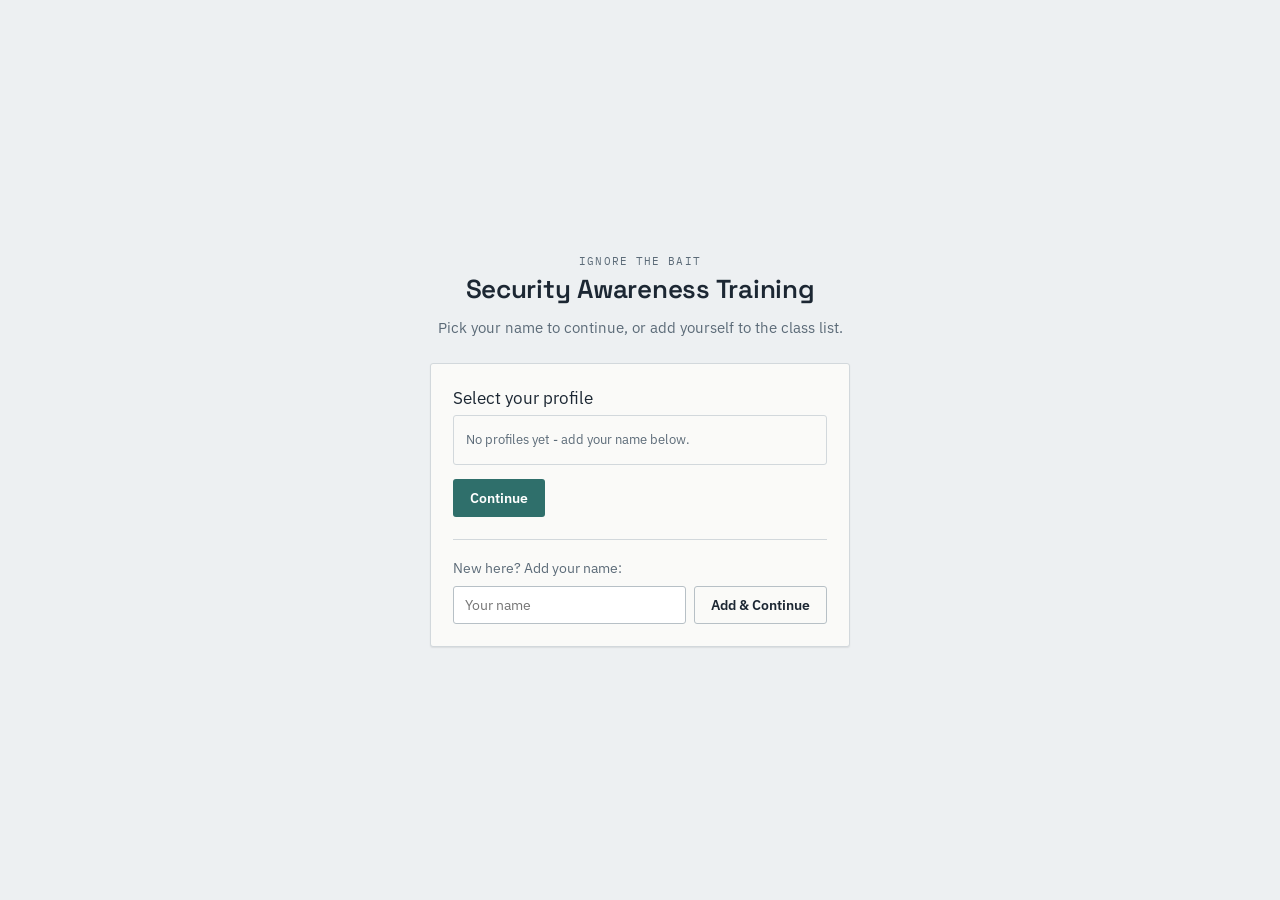
<file: index.html>
<!DOCTYPE html>
<html lang="en">
<head>
  <meta charset="UTF-8">
  <meta name="viewport" content="width=device-width, initial-scale=1.0">
  <title>Ignore The Bait — Security Awareness Training</title>
  <meta name="description" content="A free, browser-based phishing and social-engineering awareness trainer. Practice spotting phishing emails and handling manipulative phone calls.">

  <link rel="preconnect" href="https://fonts.googleapis.com">
  <link rel="preconnect" href="https://fonts.gstatic.com" crossorigin>
  <link href="https://fonts.googleapis.com/css2?family=Space+Grotesk:wght@500;600;700&family=IBM+Plex+Sans:wght@400;500;600;700&family=IBM+Plex+Mono:wght@400;500;600;700&display=swap" rel="stylesheet">

  <link rel="stylesheet" href="css/styles.css">
</head>
<body>
  <div id="app-root"></div>

  <!-- Content data (order matters: data before code that reads it) -->
  <script src="js/data/lessons.js"></script>
  <script src="js/data/quizBank.js"></script>
  <script src="js/data/stats.js"></script>
  <script src="js/data/vishingScenarios.js"></script>

  <!-- Core -->
  <script src="js/utils.js"></script>
  <script src="js/storage.js"></script>

  <!-- Screens -->
  <script src="js/screens/login.js"></script>
  <script src="js/screens/dashboard.js"></script>
  <script src="js/screens/lessons.js"></script>
  <script src="js/screens/quiz.js"></script>
  <script src="js/screens/vishing.js"></script>
  <script src="js/screens/progress.js"></script>

  <!-- App shell + boot -->
  <script src="js/app.js"></script>
  <script src="js/main.js"></script>
</body>
</html>
</file>
<file: css/styles.css>
/* ==========================================================================
   Ignore The Bait — design tokens & base styles
   Visual concept: a case-file / investigator's dossier. Content you review
   (emails, calls) reads like evidence; verdicts land as rubber-stamp marks.
   ========================================================================== */

:root {
  /* Palette */
  --bg: #EDF0F2;
  --bg-panel: #E2E7EA;
  --ink: #1C2733;
  --ink-muted: #5C6B78;
  --paper: #FAFAF8;
  --border: #D2D8DC;
  --border-strong: #B7C0C6;

  --accent: #2F6F6B;       /* teal — primary actions, "safe" verdicts */
  --accent-dark: #234F4C;
  --alert: #B23A2E;        /* red — phishing / compromised verdicts */
  --alert-dark: #8C2C22;
  --warn: #B9812E;         /* amber — medium difficulty, caution */

  --font-display: "Space Grotesk", "Segoe UI", sans-serif;
  --font-body: "IBM Plex Sans", "Segoe UI", sans-serif;
  --font-mono: "IBM Plex Mono", "Consolas", monospace;

  --radius: 3px;
  --shadow-card: 0 1px 2px rgba(28, 39, 51, 0.06), 0 1px 0 rgba(28, 39, 51, 0.03);
}

* { box-sizing: border-box; }

html, body {
  margin: 0;
  padding: 0;
  background: var(--bg);
  color: var(--ink);
  font-family: var(--font-body);
  font-size: 15px;
  line-height: 1.5;
  -webkit-font-smoothing: antialiased;
}

h1, h2, h3, h4 {
  font-family: var(--font-display);
  font-weight: 600;
  margin: 0;
  color: var(--ink);
  letter-spacing: -0.01em;
}

p { margin: 0; }

button {
  font-family: var(--font-body);
  cursor: pointer;
}

a { color: var(--accent-dark); }

::selection { background: #C7DAD8; }

/* Focus visibility */
button:focus-visible,
input:focus-visible,
[tabindex]:focus-visible {
  outline: 2px solid var(--accent);
  outline-offset: 2px;
}

/* ==========================================================================
   Layout shell
   ========================================================================== */

#app-root {
  min-height: 100vh;
  display: flex;
}

.app-shell {
  display: flex;
  width: 100%;
  min-height: 100vh;
}

.sidebar {
  width: 230px;
  flex-shrink: 0;
  background: var(--ink);
  color: #E7EBEE;
  display: flex;
  flex-direction: column;
  padding: 22px 0;
}

.sidebar-header {
  padding: 0 20px 20px;
  border-bottom: 1px solid rgba(255,255,255,0.1);
  margin-bottom: 12px;
}

.sidebar-brand {
  font-family: var(--font-display);
  font-size: 18px;
  font-weight: 700;
  color: #fff;
  line-height: 1.25;
}

.sidebar-brand .tag {
  font-family: var(--font-mono);
  font-size: 10px;
  letter-spacing: 0.08em;
  color: var(--warn);
  border: 1px solid var(--warn);
  padding: 1px 5px;
  border-radius: 2px;
  display: inline-block;
  margin-top: 6px;
}

.sidebar-user {
  font-family: var(--font-mono);
  font-size: 12px;
  color: #9AA8B3;
  margin-top: 6px;
}

.nav-list {
  list-style: none;
  padding: 0;
  margin: 0;
  flex: 1;
}

.nav-item button {
  width: 100%;
  text-align: left;
  background: none;
  border: none;
  color: #C6CDD3;
  font-size: 14px;
  padding: 12px 20px;
  border-left: 3px solid transparent;
  font-family: var(--font-body);
  transition: background 0.12s, color 0.12s;
}

.nav-item button:hover {
  background: rgba(255,255,255,0.06);
  color: #fff;
}

.nav-item button.active {
  background: rgba(255,255,255,0.08);
  color: #fff;
  border-left-color: var(--warn);
  font-weight: 600;
}

.sidebar-footer {
  padding: 14px 20px 0;
  border-top: 1px solid rgba(255,255,255,0.1);
}

.content-area {
  flex: 1;
  min-width: 0;
  padding: 34px 40px;
  overflow-y: auto;
}

/* ==========================================================================
   Typography helpers
   ========================================================================== */

.eyebrow {
  font-family: var(--font-mono);
  font-size: 11px;
  letter-spacing: 0.1em;
  text-transform: uppercase;
  color: var(--ink-muted);
}

.page-title {
  font-size: 26px;
  margin-bottom: 4px;
}

.page-subtitle {
  color: var(--ink-muted);
  font-size: 14.5px;
  margin-bottom: 22px;
  max-width: 640px;
}

.muted { color: var(--ink-muted); }

/* ==========================================================================
   Cards
   ========================================================================== */

.card {
  background: var(--paper);
  border: 1px solid var(--border);
  border-radius: var(--radius);
  box-shadow: var(--shadow-card);
  padding: 22px;
}

.card-tight { padding: 16px; }

.card-title {
  font-size: 17px;
  margin-bottom: 4px;
}

.card-row {
  display: flex;
  gap: 16px;
  align-items: stretch;
}

.card-row > * { flex: 1; min-width: 0; }

/* A card that reads like a punched index card - a subtle top perforation rule */
.dossier-card {
  position: relative;
  border-top: 3px solid var(--border-strong);
}

/* ==========================================================================
   Buttons
   ========================================================================== */

.btn {
  display: inline-flex;
  align-items: center;
  gap: 6px;
  font-size: 13.5px;
  font-weight: 600;
  padding: 9px 16px;
  border-radius: var(--radius);
  border: 1px solid transparent;
  transition: transform 0.05s ease, filter 0.12s ease;
}

.btn:active { transform: translateY(1px); }

.btn-primary {
  background: var(--accent);
  color: #fff;
}
.btn-primary:hover { filter: brightness(1.08); }

.btn-secondary {
  background: var(--paper);
  color: var(--ink);
  border-color: var(--border-strong);
}
.btn-secondary:hover { background: #F0F2F3; }

.btn-danger {
  background: var(--alert);
  color: #fff;
}
.btn-danger:hover { filter: brightness(1.08); }

.btn-success {
  background: var(--accent);
  color: #fff;
}

.btn-block { width: 100%; justify-content: center; }

.btn:disabled { opacity: 0.5; cursor: not-allowed; }

/* ==========================================================================
   Signature element: rubber-stamp verdict badges
   ========================================================================== */

.stamp {
  display: inline-block;
  font-family: var(--font-mono);
  font-weight: 700;
  font-size: 13px;
  letter-spacing: 0.08em;
  text-transform: uppercase;
  padding: 6px 14px;
  border: 2px solid currentColor;
  border-radius: 2px;
  transform: rotate(-2deg);
  position: relative;
}

.stamp::before {
  content: "";
  position: absolute;
  inset: 3px;
  border: 1px dashed currentColor;
  opacity: 0.5;
  border-radius: 1px;
}

.stamp-safe { color: var(--accent-dark); }
.stamp-phish, .stamp-compromised { color: var(--alert); }
.stamp-partial { color: var(--warn); }

.case-tag {
  font-family: var(--font-mono);
  font-size: 10.5px;
  letter-spacing: 0.08em;
  text-transform: uppercase;
  color: #fff;
  padding: 2px 7px;
  border-radius: 2px;
  display: inline-block;
}

.tag-easy { background: var(--accent); }
.tag-medium { background: var(--warn); }
.tag-hard { background: var(--alert); }

/* ==========================================================================
   Stat cards (dashboard)
   ========================================================================== */

.stat-value {
  font-family: var(--font-display);
  font-size: 30px;
  font-weight: 700;
  margin: 6px 0 2px;
}

.stat-value.good { color: var(--accent-dark); }
.stat-value.bad { color: var(--alert); }

/* ==========================================================================
   Login screen
   ========================================================================== */

.login-wrap {
  min-height: 100vh;
  width: 100%;
  display: flex;
  align-items: center;
  justify-content: center;
  padding: 20px;
}

.login-box {
  max-width: 420px;
  width: 100%;
  text-align: center;
}

.login-box .card { text-align: left; margin-top: 24px; }

.user-list {
  list-style: none;
  margin: 0 0 14px;
  padding: 0;
  border: 1px solid var(--border);
  border-radius: var(--radius);
  max-height: 220px;
  overflow-y: auto;
}

.user-list li button {
  width: 100%;
  text-align: left;
  background: none;
  border: none;
  border-bottom: 1px solid var(--border);
  padding: 10px 12px;
  font-size: 14px;
  font-family: var(--font-body);
  color: var(--ink);
}

.user-list li:last-child button { border-bottom: none; }
.user-list li button:hover { background: #F0F2F3; }
.user-list li button.selected {
  background: var(--accent);
  color: #fff;
}

.user-list-empty {
  padding: 14px 12px;
  color: var(--ink-muted);
  font-size: 13px;
}

.text-input {
  font-family: var(--font-body);
  font-size: 14px;
  padding: 9px 11px;
  border: 1px solid var(--border-strong);
  border-radius: var(--radius);
  background: #fff;
  color: var(--ink);
  width: 100%;
}
.text-input:focus { outline: 2px solid var(--accent); outline-offset: 1px; }

.inline-form {
  display: flex;
  gap: 8px;
}
.inline-form .text-input { flex: 1; }

hr.divider {
  border: none;
  border-top: 1px solid var(--border);
  margin: 18px 0;
}

/* ==========================================================================
   Lessons screen
   ========================================================================== */

.lessons-layout {
  display: flex;
  gap: 20px;
  align-items: flex-start;
}

.lesson-list {
  width: 240px;
  flex-shrink: 0;
}

.lesson-list-item {
  display: block;
  width: 100%;
  text-align: left;
  background: var(--paper);
  border: 1px solid var(--border);
  border-radius: var(--radius);
  padding: 12px 14px;
  margin-bottom: 6px;
  font-size: 13.5px;
  color: var(--ink);
}

.lesson-list-item.active {
  background: var(--accent);
  color: #fff;
  border-color: var(--accent);
}

.lesson-detail { flex: 1; min-width: 0; }

.lesson-body {
  white-space: pre-wrap;
  font-size: 14.5px;
  line-height: 1.65;
  margin: 14px 0 20px;
}

/* ==========================================================================
   Quiz screen
   ========================================================================== */

.difficulty-picker {
  display: flex;
  gap: 18px;
  flex-wrap: wrap;
  margin: 16px 0 20px;
}

.difficulty-option {
  display: flex;
  align-items: center;
  gap: 7px;
  font-size: 14px;
  cursor: pointer;
}

.progress-track {
  height: 8px;
  background: var(--border);
  border-radius: 4px;
  overflow: hidden;
  margin: 10px 0 22px;
}
.progress-fill {
  height: 100%;
  background: var(--accent);
  transition: width 0.2s ease;
}

.email-header {
  background: #F3F4F1;
  border: 1px solid var(--border);
  border-radius: var(--radius);
  padding: 12px 14px;
  margin-bottom: 12px;
}
.email-from { font-weight: 700; font-size: 14px; }
.email-addr { font-family: var(--font-mono); font-size: 11.5px; color: var(--ink-muted); margin-left: 6px; }
.email-subject { font-weight: 700; margin-top: 6px; font-size: 14px; }

.email-body {
  white-space: pre-wrap;
  font-size: 14px;
  line-height: 1.6;
  margin-bottom: 12px;
}

.link-row {
  display: flex;
  align-items: center;
  gap: 10px;
  margin-bottom: 14px;
  flex-wrap: wrap;
}

.link-reveal {
  font-family: var(--font-mono);
  font-size: 12.5px;
  color: var(--alert);
}

.answer-buttons {
  display: flex;
  gap: 10px;
  margin-top: 8px;
}

.feedback-block {
  margin-top: 10px;
}

.flag-list {
  margin: 8px 0 14px;
  padding-left: 20px;
  font-size: 13.5px;
}
.flag-list li { margin-bottom: 4px; }

/* ==========================================================================
   Vishing (call simulator)
   ========================================================================== */

.call-header {
  display: flex;
  align-items: center;
  justify-content: space-between;
  margin-bottom: 12px;
}

.transcript {
  height: 300px;
  overflow-y: auto;
  padding: 16px;
  font-size: 14px;
  line-height: 1.6;
}

.transcript-line { margin-bottom: 14px; }
.transcript-speaker {
  font-weight: 700;
  font-family: var(--font-mono);
  font-size: 12px;
  letter-spacing: 0.04em;
  text-transform: uppercase;
  margin-bottom: 2px;
}
.transcript-speaker.caller { color: var(--alert); }
.transcript-speaker.you { color: var(--accent-dark); }

.option-list { margin-top: 16px; }

.option-btn {
  display: block;
  width: 100%;
  text-align: left;
  background: var(--paper);
  border: 1px solid var(--border-strong);
  border-radius: var(--radius);
  padding: 12px 14px;
  margin-bottom: 8px;
  font-size: 14px;
  color: var(--ink);
  line-height: 1.4;
}
.option-btn:hover { background: #F0F2F3; border-color: var(--ink-muted); }

.note-box {
  background: #F3F4F1;
  border: 1px solid var(--border);
  border-radius: var(--radius);
  padding: 12px 14px;
  margin: 10px 0 12px;
  font-size: 13.5px;
}

.scenario-card { margin-bottom: 14px; }
.scenario-card-top {
  display: flex;
  align-items: center;
  gap: 10px;
  margin-bottom: 8px;
}
.last-attempt { font-family: var(--font-mono); font-size: 11.5px; }

/* ==========================================================================
   Progress / leaderboard
   ========================================================================== */

table.leaderboard {
  width: 100%;
  border-collapse: collapse;
  font-size: 14px;
}
table.leaderboard th {
  text-align: left;
  font-family: var(--font-mono);
  font-size: 11px;
  letter-spacing: 0.06em;
  text-transform: uppercase;
  color: var(--ink-muted);
  padding: 10px 12px;
  border-bottom: 1px solid var(--border-strong);
}
table.leaderboard td {
  padding: 10px 12px;
  border-bottom: 1px solid var(--border);
}
table.leaderboard tr.me { background: #EAF1F0; }

.empty-state {
  padding: 30px;
  text-align: center;
  color: var(--ink-muted);
}

/* ==========================================================================
   Why This Matters stat cards
   ========================================================================== */

.stat-fact-value {
  font-family: var(--font-display);
  font-size: 26px;
  font-weight: 700;
  color: var(--accent-dark);
}

.stat-fact-source {
  font-family: var(--font-mono);
  font-size: 10.5px;
  color: var(--ink-muted);
  margin-top: 6px;
}

/* ==========================================================================
   Responsive
   ========================================================================== */

@media (max-width: 820px) {
  .app-shell { flex-direction: column; }
  .sidebar { width: 100%; flex-direction: row; padding: 10px; overflow-x: auto; }
  .sidebar-header { display: none; }
  .nav-list { display: flex; flex: none; }
  .nav-item button { border-left: none; border-bottom: 3px solid transparent; white-space: nowrap; }
  .nav-item button.active { border-left: none; border-bottom-color: var(--warn); }
  .sidebar-footer { display: none; }
  .content-area { padding: 20px; }
  .card-row { flex-direction: column; }
  .lessons-layout { flex-direction: column; }
  .lesson-list { width: 100%; display: flex; gap: 8px; overflow-x: auto; }
  .lesson-list-item { flex-shrink: 0; width: auto; margin-bottom: 0; }
}

@media (prefers-reduced-motion: reduce) {
  * { transition: none !important; animation: none !important; }
}
</file>
